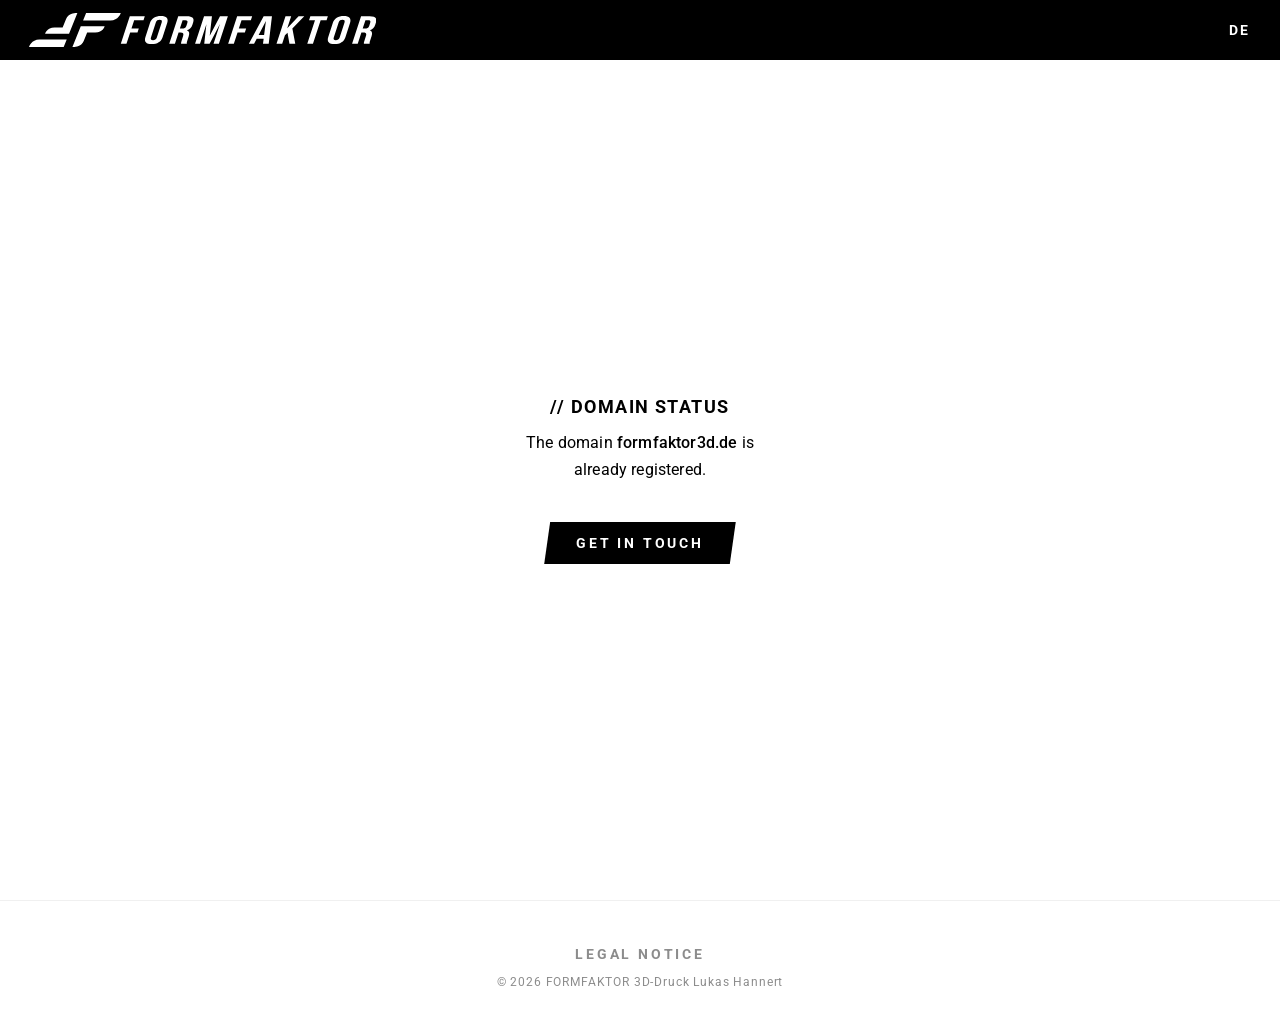
<file: index.html>
<!DOCTYPE html>
<html lang="de">
<head>
<meta charset="UTF-8">
<meta name="viewport" content="width=device-width, initial-scale=1.0">
<title>formfaktor3d.de</title>
<meta name="description" content="FORMFAKTOR 3D-Druckdienstleistungen – 3D-Scan, 3D-Konstruktion und 3D-Druck in Kirchheim unter Teck.">
<link rel="icon" href="favicon.png" type="image/png">
<link rel="shortcut icon" href="favicon.png">
<link rel="apple-touch-icon" href="favicon.png">
<meta name="theme-color" content="#000000">
<meta property="og:type" content="website">
<meta property="og:title" content="FORMFAKTOR – 3D-Druck Kirchheim unter Teck">
<meta property="og:description" content="3D-Scan, 3D-Konstruktion und 3D-Druck – FORMFAKTOR, Kirchheim unter Teck.">
<meta property="og:url" content="https://formfaktor3d.de/">
<meta property="og:image" content="https://formfaktor3d.de/favicon.png">
<link rel="stylesheet" href="styles.css">
</head>
<body>

<div id="topbar-placeholder" style="position:fixed;top:0;left:0;right:0;height:60px;background:#000;z-index:200;"></div>

<main>
  <div class="card" role="main">
    <p class="eyebrow" data-i18n="eyebrow">// Domain-Status</p>
    <p class="message" data-i18n-html="message">Die Domain <strong>formfaktor3d.de</strong> ist bereits registriert.</p>
    <a href="mailto:lukas.hannert@formfaktor3d.de" class="contact-link" data-i18n="cta">Kontakt aufnehmen</a>
  </div>
</main>

<div id="footer-placeholder"></div>

<script src="components/components.js"></script>

<script>
const t = {
  de: {
    title:     'formfaktor3d.de',
    eyebrow:   '// Domain-Status',
    message:   'Die Domain <strong>formfaktor3d.de</strong> ist bereits registriert.',
    cta:       'Kontakt aufnehmen',
    copyright: '© 2026 FORMFAKTOR 3D-Druck Lukas Hannert',
    imprint:   'Impressum',
    back:      'Zurück zur Startseite'
  },
  en: {
    title:     'formfaktor3d.de',
    eyebrow:   '// Domain Status',
    message:   'The domain <strong>formfaktor3d.de</strong> is already registered.',
    cta:       'Get in touch',
    copyright: '© 2026 FORMFAKTOR 3D-Druck Lukas Hannert',
    imprint:   'Legal Notice',
    back:      'Back to Homepage'
  }
};

let currentLang = 'de';

function toggleLang() {
  setLang(currentLang === 'de' ? 'en' : 'de');
}

function setLang(lang) {
  currentLang = lang;
  document.documentElement.lang = lang;
  document.title = t[lang].title;
  const toggle = document.getElementById('langToggle');
  if (toggle) toggle.textContent = lang === 'de' ? 'EN' : 'DE';
  document.querySelectorAll('[data-i18n]').forEach(el => {
    el.textContent = t[lang][el.dataset.i18n];
  });
  document.querySelectorAll('[data-i18n-html]').forEach(el => {
    el.innerHTML = t[lang][el.dataset.i18nHtml];
  });
  localStorage.setItem('ff-lang', lang);
}

(function init() {
  const saved   = localStorage.getItem('ff-lang');
  const browser = navigator.language && navigator.language.startsWith('en') ? 'en' : 'de';
  (window.__componentsLoaded || Promise.resolve()).then(() => setLang(saved || browser));
})();
</script>

<script>
(function() {
  if (!('ontouchstart' in window)) return;
  var A = '#85AFFF';
  var map = [
    { q: '.lang-toggle',  p: 'color',      r: '#ffffff' },
    { q: '.contact-link', p: 'background', r: '#000000' },
    { q: 'footer a',      p: 'color',      r: '#000000' }
  ];
  document.addEventListener('touchend', function(e) {
    for (var i = 0; i < map.length; i++) {
      var el = e.target.closest(map[i].q);
      if (!el) continue;
      (function(el, p, r) {
        el.style.transition = 'none';
        el.style[p] = A;
        requestAnimationFrame(function() { requestAnimationFrame(function() {
          el.style.transition = p + ' 2s ease';
          el.style[p] = r;
          setTimeout(function() { el.style.transition = ''; el.style[p] = ''; }, 2200);
        }); });
      })(el, map[i].p, map[i].r);
      break;
    }
  }, { passive: true });
})();
</script>

<script defer src='https://static.cloudflareinsights.com/beacon.min.js' data-cf-beacon='{"token": "37c0e6c49fff438e8a053b1aeec3fb71"}'></script>
</body>
</html>
</file>
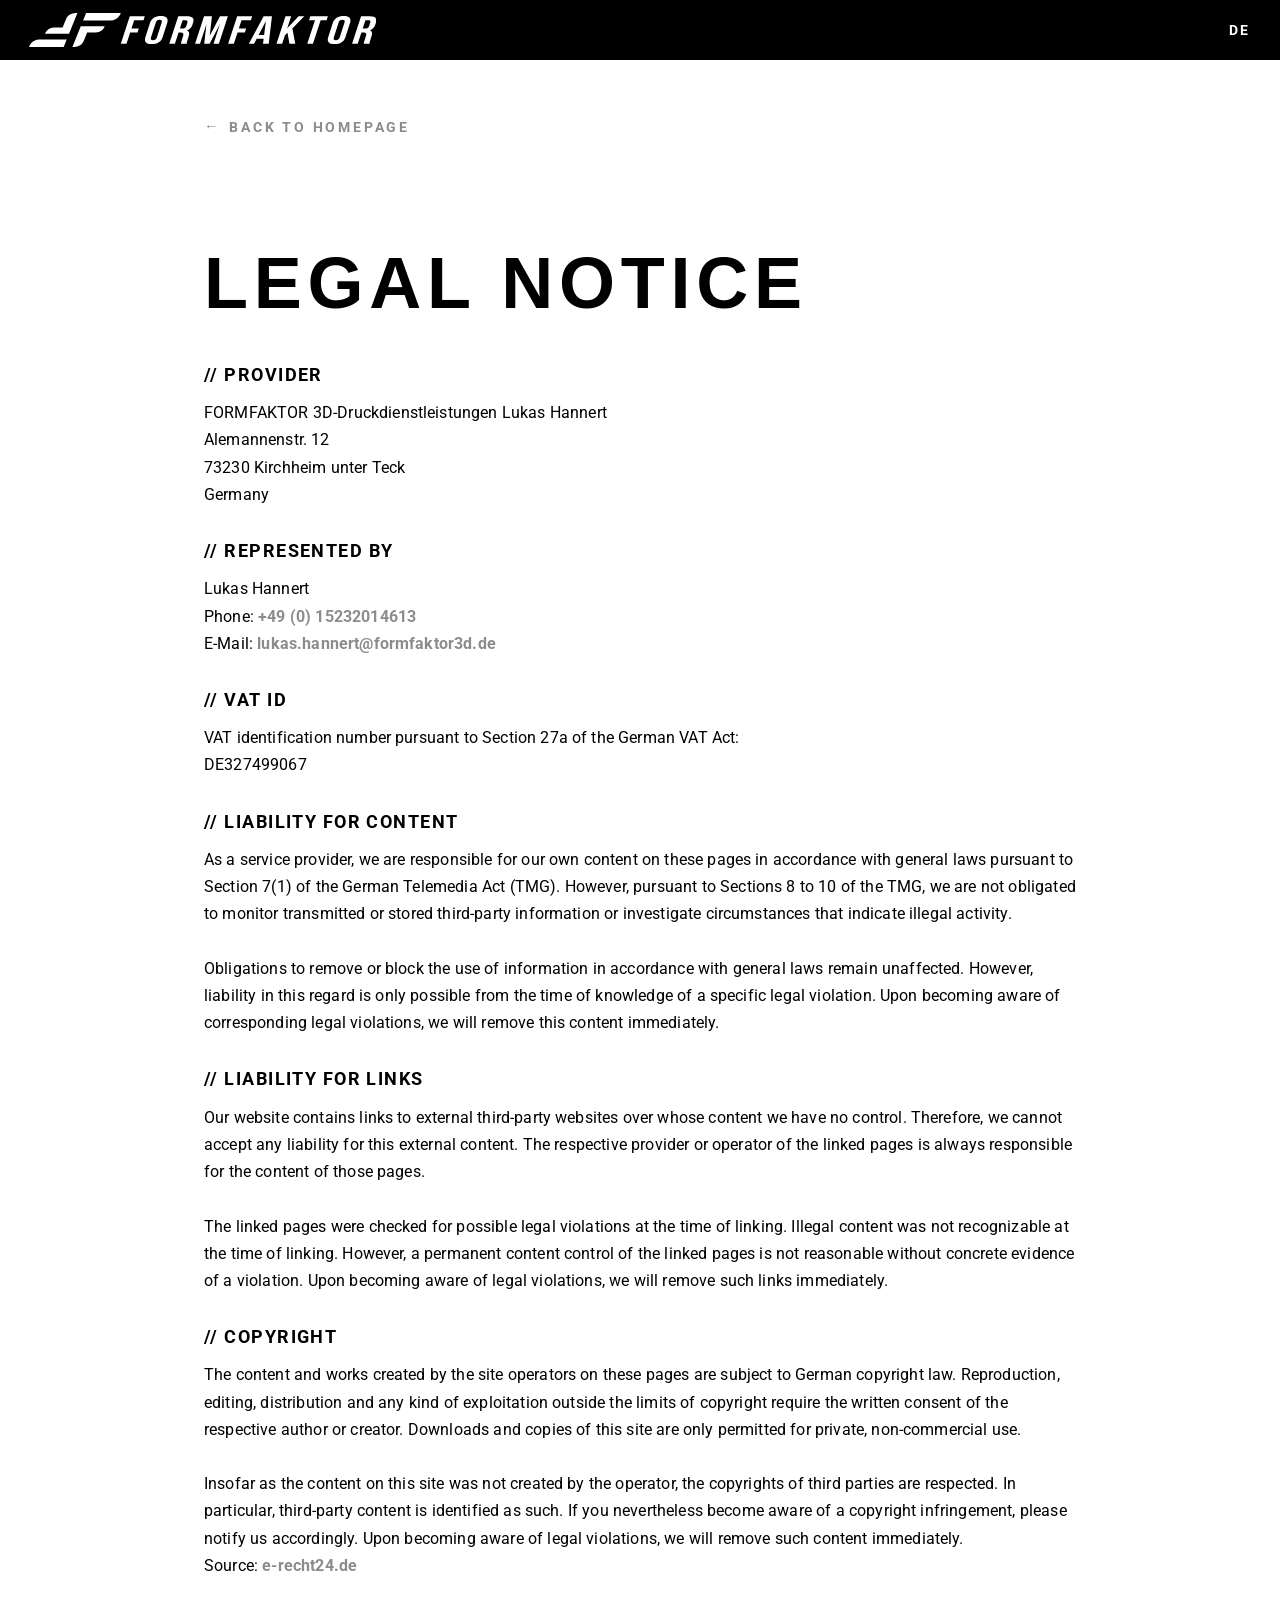
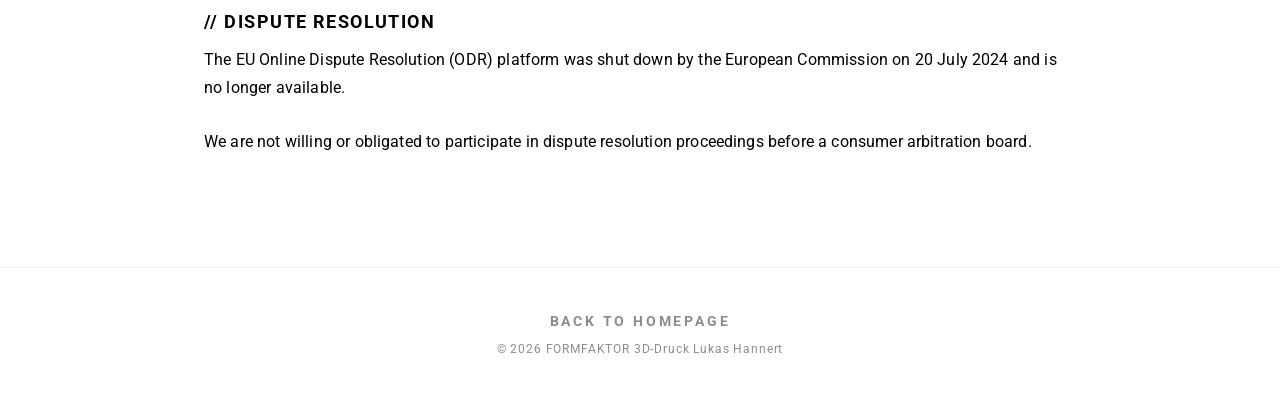
<file: impressum/index.html>
<!DOCTYPE html>
<html lang="de">
<head>
<meta charset="UTF-8">
<meta name="viewport" content="width=device-width, initial-scale=1.0">
<title>Impressum – formfaktor3d.de</title>
<meta name="description" content="Impressum und rechtliche Hinweise – FORMFAKTOR 3D-Druckdienstleistungen Lukas Hannert, Kirchheim unter Teck.">
<link rel="icon" href="favicon.png" type="image/png">
<link rel="shortcut icon" href="favicon.png">
<link rel="apple-touch-icon" href="favicon.png">
<meta name="theme-color" content="#000000">
<link rel="stylesheet" href="../styles.css">
</head>
<body>

<div id="topbar-placeholder" style="position:fixed;top:0;left:0;right:0;height:60px;background:#000;z-index:200;"></div>

<div class="container">
  <a href="/" class="back-link" data-i18n="back">Zurück zur Startseite</a>
  <h1 class="page-title" data-i18n="pageTitle">Impressum</h1>

  <div class="imprint-card">

    <div class="imprint-section">
      <p class="section-label" data-i18n="lbl_provider">// Anbieter</p>
      <div class="section-content" data-i18n-html="content_provider">
        FORMFAKTOR 3D-Druckdienstleistungen Lukas Hannert<br>
        Alemannenstr. 12<br>73230 Kirchheim unter Teck<br>Deutschland
      </div>
    </div>

    <div class="imprint-section">
      <p class="section-label" data-i18n="lbl_contact">// Vertreten durch</p>
      <div class="section-content" data-i18n-html="content_contact">
        Lukas Hannert<br>
        Telefon: <a href="tel:+4915232014613">+49 (0) 15232014613</a><br>
        E-Mail: <a href="mailto:lukas.hannert@formfaktor3d.de">lukas.hannert@formfaktor3d.de</a>
      </div>
    </div>

    <div class="imprint-section">
      <p class="section-label" data-i18n="lbl_vat">// Umsatzsteuer-ID</p>
      <div class="section-content" data-i18n-html="content_vat">
        Umsatzsteuer-Identifikationsnummer gemäß § 27a Umsatzsteuergesetz:<br>
        DE327499067
      </div>
    </div>

    <div class="imprint-section">
      <p class="section-label" data-i18n="lbl_liability_content">// Haftung für Inhalte</p>
      <div class="section-content" data-i18n-html="content_liability_content">
        Als Diensteanbieter sind wir gemäß § 7 Abs.1 TMG für eigene Inhalte auf diesen Seiten nach den allgemeinen Gesetzen verantwortlich. Nach §§ 8 bis 10 TMG sind wir als Diensteanbieter jedoch nicht verpflichtet, übermittelte oder gespeicherte fremde Informationen zu überwachen oder nach Umständen zu forschen, die auf eine rechtswidrige Tätigkeit hinweisen.<br><br>
        Verpflichtungen zur Entfernung oder Sperrung der Nutzung von Informationen nach den allgemeinen Gesetzen bleiben hiervon unberührt. Eine diesbezügliche Haftung ist jedoch erst ab dem Zeitpunkt der Kenntnis einer konkreten Rechtsverletzung möglich. Bei Bekanntwerden von entsprechenden Rechtsverletzungen werden wir diese Inhalte umgehend entfernen.
      </div>
    </div>

    <div class="imprint-section">
      <p class="section-label" data-i18n="lbl_liability_links">// Haftung für Links</p>
      <div class="section-content" data-i18n-html="content_liability_links">
        Unser Angebot enthält Links zu externen Websites Dritter, auf deren Inhalte wir keinen Einfluss haben. Deshalb können wir für diese fremden Inhalte auch keine Gewähr übernehmen. Für die Inhalte der verlinkten Seiten ist stets der jeweilige Anbieter oder Betreiber der Seiten verantwortlich.<br><br>
        Die verlinkten Seiten wurden zum Zeitpunkt der Verlinkung auf mögliche Rechtsverstöße überprüft. Rechtswidrige Inhalte waren zum Zeitpunkt der Verlinkung nicht erkennbar. Eine permanente inhaltliche Kontrolle der verlinkten Seiten ist jedoch ohne konkrete Anhaltspunkte einer Rechtsverletzung nicht zumutbar. Bei Bekanntwerden von Rechtsverletzungen werden wir derartige Links umgehend entfernen.
      </div>
    </div>

    <div class="imprint-section">
      <p class="section-label" data-i18n="lbl_copyright">// Urheberrecht</p>
      <div class="section-content" data-i18n-html="content_copyright">
        Die durch die Seitenbetreiber erstellten Inhalte und Werke auf diesen Seiten unterliegen dem deutschen Urheberrecht. Die Vervielfältigung, Bearbeitung, Verbreitung und jede Art der Verwertung außerhalb der Grenzen des Urheberrechtes bedürfen der schriftlichen Zustimmung des jeweiligen Autors bzw. Erstellers. Downloads und Kopien dieser Seite sind nur für den privaten, nicht kommerziellen Gebrauch gestattet.<br><br>
        Soweit die Inhalte auf dieser Seite nicht vom Betreiber erstellt wurden, werden die Urheberrechte Dritter beachtet. Insbesondere werden Inhalte Dritter als solche gekennzeichnet. Sollten Sie trotzdem auf eine Urheberrechtsverletzung aufmerksam werden, bitten wir um einen entsprechenden Hinweis. Bei Bekanntwerden von Rechtsverletzungen werden wir derartige Inhalte umgehend entfernen.<br>
        Quelle: <a href="https://www.e-recht24.de" target="_blank" rel="noopener noreferrer">e-recht24.de</a>
      </div>
    </div>

    <div class="imprint-section">
      <p class="section-label" data-i18n="lbl_dispute">// Streitschlichtung</p>
      <div class="section-content" data-i18n-html="content_dispute">
        Die EU-Plattform zur Online-Streitbeilegung (OS) wurde von der Europäischen Kommission zum 20. Juli 2024 abgeschaltet und ist nicht mehr erreichbar.<br><br>
        Wir sind nicht bereit oder verpflichtet, an Streitbeilegungsverfahren vor einer Verbraucherschlichtungsstelle teilzunehmen.
      </div>
    </div>

  </div>
</div>

<div id="footer-placeholder"></div>

<script src="../components/components.js"></script>

<script>
const t = {
  de: {
    title:      'Impressum – formfaktor3d.de',
    pageTitle:  'Impressum',
    back:       'Zurück zur Startseite',
    imprint:    'Impressum',
    copyright:  '© 2026 FORMFAKTOR 3D-Druck Lukas Hannert',
    lbl_provider:          '// Anbieter',
    lbl_contact:           '// Vertreten durch',
    lbl_vat:               '// Umsatzsteuer-ID',
    lbl_liability_content: '// Haftung für Inhalte',
    lbl_liability_links:   '// Haftung für Links',
    lbl_copyright:         '// Urheberrecht',
    lbl_dispute:           '// Streitschlichtung',
    content_provider: 'FORMFAKTOR 3D-Druckdienstleistungen Lukas Hannert<br>Alemannenstr. 12<br>73230 Kirchheim unter Teck<br>Deutschland',
    content_contact:  'Lukas Hannert<br>Telefon: <a href="tel:+4915232014613">+49 (0) 15232014613</a><br>E-Mail: <a href="mailto:lukas.hannert@formfaktor3d.de">lukas.hannert@formfaktor3d.de</a>',
    content_vat:      'Umsatzsteuer-Identifikationsnummer gemäß § 27a Umsatzsteuergesetz:<br>DE327499067',
    content_liability_content: 'Als Diensteanbieter sind wir gemäß § 7 Abs.1 TMG für eigene Inhalte auf diesen Seiten nach den allgemeinen Gesetzen verantwortlich. Nach §§ 8 bis 10 TMG sind wir als Diensteanbieter jedoch nicht verpflichtet, übermittelte oder gespeicherte fremde Informationen zu überwachen oder nach Umständen zu forschen, die auf eine rechtswidrige Tätigkeit hinweisen.<br><br>Verpflichtungen zur Entfernung oder Sperrung der Nutzung von Informationen nach den allgemeinen Gesetzen bleiben hiervon unberührt. Eine diesbezügliche Haftung ist jedoch erst ab dem Zeitpunkt der Kenntnis einer konkreten Rechtsverletzung möglich. Bei Bekanntwerden von entsprechenden Rechtsverletzungen werden wir diese Inhalte umgehend entfernen.',
    content_liability_links: 'Unser Angebot enthält Links zu externen Websites Dritter, auf deren Inhalte wir keinen Einfluss haben. Deshalb können wir für diese fremden Inhalte auch keine Gewähr übernehmen. Für die Inhalte der verlinkten Seiten ist stets der jeweilige Anbieter oder Betreiber der Seiten verantwortlich.<br><br>Die verlinkten Seiten wurden zum Zeitpunkt der Verlinkung auf mögliche Rechtsverstöße überprüft. Rechtswidrige Inhalte waren zum Zeitpunkt der Verlinkung nicht erkennbar. Eine permanente inhaltliche Kontrolle der verlinkten Seiten ist jedoch ohne konkrete Anhaltspunkte einer Rechtsverletzung nicht zumutbar. Bei Bekanntwerden von Rechtsverletzungen werden wir derartige Links umgehend entfernen.',
    content_copyright: 'Die durch die Seitenbetreiber erstellten Inhalte und Werke auf diesen Seiten unterliegen dem deutschen Urheberrecht. Die Vervielfältigung, Bearbeitung, Verbreitung und jede Art der Verwertung außerhalb der Grenzen des Urheberrechtes bedürfen der schriftlichen Zustimmung des jeweiligen Autors bzw. Erstellers. Downloads und Kopien dieser Seite sind nur für den privaten, nicht kommerziellen Gebrauch gestattet.<br><br>Soweit die Inhalte auf dieser Seite nicht vom Betreiber erstellt wurden, werden die Urheberrechte Dritter beachtet. Insbesondere werden Inhalte Dritter als solche gekennzeichnet. Sollten Sie trotzdem auf eine Urheberrechtsverletzung aufmerksam werden, bitten wir um einen entsprechenden Hinweis. Bei Bekanntwerden von Rechtsverletzungen werden wir derartige Inhalte umgehend entfernen.<br>Quelle: <a href="https://www.e-recht24.de" target="_blank" rel="noopener noreferrer">e-recht24.de</a>',
    content_dispute: 'Die EU-Plattform zur Online-Streitbeilegung (OS) wurde von der Europäischen Kommission zum 20. Juli 2024 abgeschaltet und ist nicht mehr erreichbar.<br><br>Wir sind nicht bereit oder verpflichtet, an Streitbeilegungsverfahren vor einer Verbraucherschlichtungsstelle teilzunehmen.'
  },
  en: {
    title:      'Legal Notice – formfaktor3d.de',
    pageTitle:  'Legal Notice',
    back:       'Back to Homepage',
    imprint:    'Legal Notice',
    copyright:  '© 2026 FORMFAKTOR 3D-Druck Lukas Hannert',
    lbl_provider:          '// Provider',
    lbl_contact:           '// Represented by',
    lbl_vat:               '// VAT ID',
    lbl_liability_content: '// Liability for Content',
    lbl_liability_links:   '// Liability for Links',
    lbl_copyright:         '// Copyright',
    lbl_dispute:           '// Dispute Resolution',
    content_provider: 'FORMFAKTOR 3D-Druckdienstleistungen Lukas Hannert<br>Alemannenstr. 12<br>73230 Kirchheim unter Teck<br>Germany',
    content_contact:  'Lukas Hannert<br>Phone: <a href="tel:+4915232014613">+49 (0) 15232014613</a><br>E-Mail: <a href="mailto:lukas.hannert@formfaktor3d.de">lukas.hannert@formfaktor3d.de</a>',
    content_vat:      'VAT identification number pursuant to Section 27a of the German VAT Act:<br>DE327499067',
    content_liability_content: 'As a service provider, we are responsible for our own content on these pages in accordance with general laws pursuant to Section 7(1) of the German Telemedia Act (TMG). However, pursuant to Sections 8 to 10 of the TMG, we are not obligated to monitor transmitted or stored third-party information or investigate circumstances that indicate illegal activity.<br><br>Obligations to remove or block the use of information in accordance with general laws remain unaffected. However, liability in this regard is only possible from the time of knowledge of a specific legal violation. Upon becoming aware of corresponding legal violations, we will remove this content immediately.',
    content_liability_links: 'Our website contains links to external third-party websites over whose content we have no control. Therefore, we cannot accept any liability for this external content. The respective provider or operator of the linked pages is always responsible for the content of those pages.<br><br>The linked pages were checked for possible legal violations at the time of linking. Illegal content was not recognizable at the time of linking. However, a permanent content control of the linked pages is not reasonable without concrete evidence of a violation. Upon becoming aware of legal violations, we will remove such links immediately.',
    content_copyright: 'The content and works created by the site operators on these pages are subject to German copyright law. Reproduction, editing, distribution and any kind of exploitation outside the limits of copyright require the written consent of the respective author or creator. Downloads and copies of this site are only permitted for private, non-commercial use.<br><br>Insofar as the content on this site was not created by the operator, the copyrights of third parties are respected. In particular, third-party content is identified as such. If you nevertheless become aware of a copyright infringement, please notify us accordingly. Upon becoming aware of legal violations, we will remove such content immediately.<br>Source: <a href="https://www.e-recht24.de" target="_blank" rel="noopener noreferrer">e-recht24.de</a>',
    content_dispute: 'The EU Online Dispute Resolution (ODR) platform was shut down by the European Commission on 20 July 2024 and is no longer available.<br><br>We are not willing or obligated to participate in dispute resolution proceedings before a consumer arbitration board.'
  }
};

let currentLang = 'de';

function toggleLang() {
  setLang(currentLang === 'de' ? 'en' : 'de');
}

function setLang(lang) {
  currentLang = lang;
  document.documentElement.lang = lang;
  document.title = t[lang].title;
  const toggle = document.getElementById('langToggle');
  if (toggle) toggle.textContent = lang === 'de' ? 'EN' : 'DE';
  document.querySelectorAll('[data-i18n]').forEach(el => {
    el.textContent = t[lang][el.dataset.i18n];
  });
  document.querySelectorAll('[data-i18n-html]').forEach(el => {
    const key = el.dataset.i18nHtml;
    if (t[lang][key]) el.innerHTML = t[lang][key];
  });
  localStorage.setItem('ff-lang', lang);
}

(function init() {
  const saved   = localStorage.getItem('ff-lang');
  const browser = navigator.language && navigator.language.startsWith('en') ? 'en' : 'de';
  (window.__componentsLoaded || Promise.resolve()).then(() => setLang(saved || browser));
})();
</script>

<script>
(function() {
  if (!('ontouchstart' in window)) return;
  var A = '#85AFFF';
  var map = [
    { q: '.lang-toggle', p: 'color', r: '#ffffff' },
    { q: '.back-link',   p: 'color', r: '#5a5a5a' },
    { q: 'footer a',     p: 'color', r: '#000000' }
  ];
  document.addEventListener('touchend', function(e) {
    for (var i = 0; i < map.length; i++) {
      var el = e.target.closest(map[i].q);
      if (!el) continue;
      (function(el, p, r) {
        el.style.transition = 'none';
        el.style[p] = A;
        requestAnimationFrame(function() { requestAnimationFrame(function() {
          el.style.transition = p + ' 2s ease';
          el.style[p] = r;
          setTimeout(function() { el.style.transition = ''; el.style[p] = ''; }, 2200);
        }); });
      })(el, map[i].p, map[i].r);
      break;
    }
  }, { passive: true });
})();
</script>

<script defer src='https://static.cloudflareinsights.com/beacon.min.js' data-cf-beacon='{"token": "37c0e6c49fff438e8a053b1aeec3fb71"}'></script>
</body>
</html>
</file>
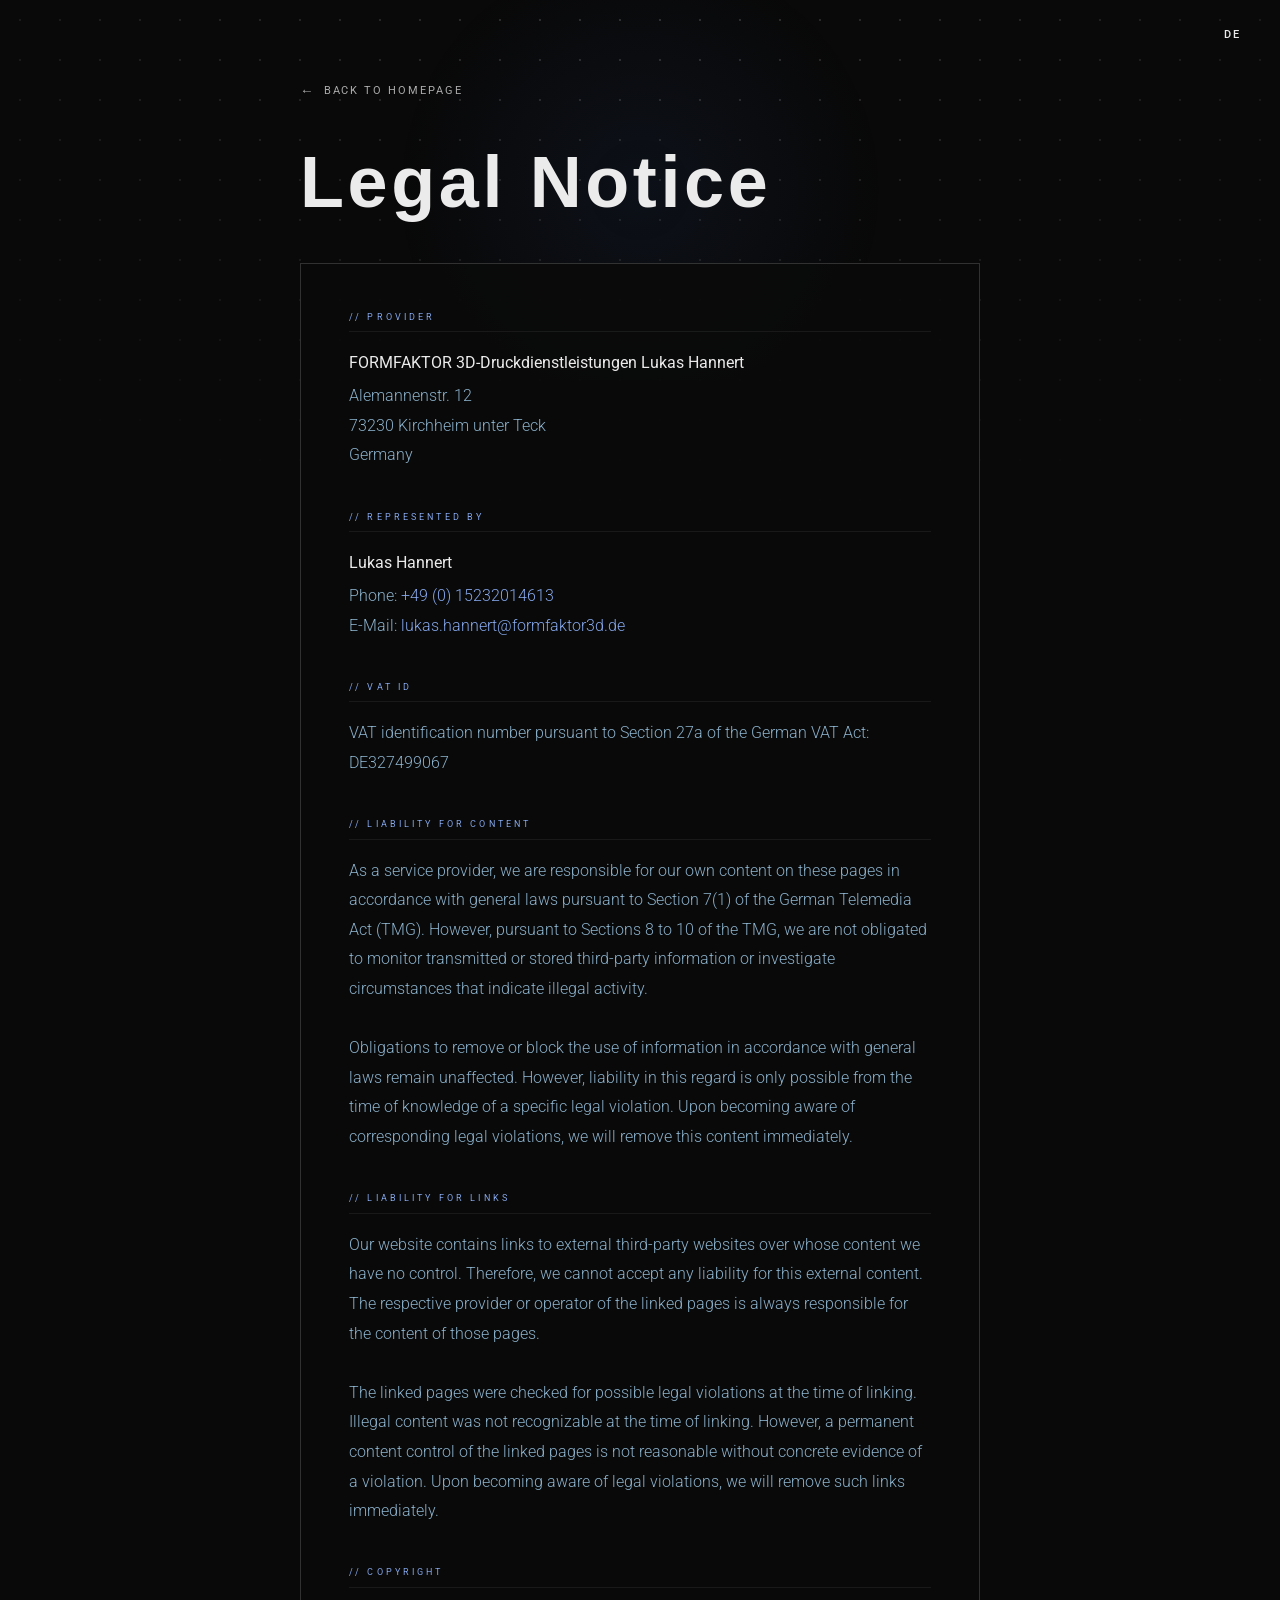
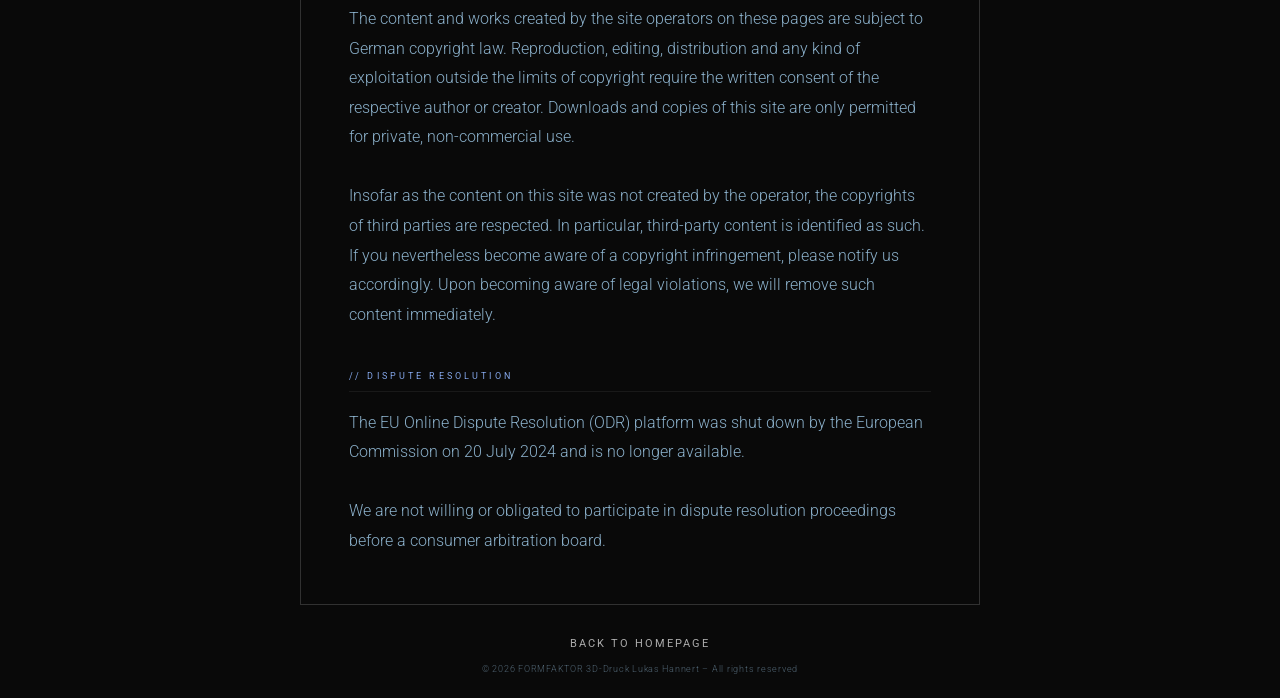
<file: impressum.html>
<!DOCTYPE html>
<html lang="de">
<head>
<meta charset="UTF-8">
<meta name="viewport" content="width=device-width, initial-scale=1.0">
<title>Impressum – formfaktor3d.de</title>
<meta name="description" content="Impressum und rechtliche Hinweise – FORMFAKTOR 3D-Druckdienstleistungen Lukas Hannert, Kirchheim unter Teck.">
<link rel="icon" href="favicon.png" type="image/png">
<link rel="shortcut icon" href="favicon.png">
<link rel="apple-touch-icon" href="favicon.png">
<meta name="theme-color" content="#090909">
<style>
  /* Bunny Fonts – DSGVO-konform, EU-gehostet, kein Tracking */
  @import url('https://fonts.bunny.net/css?family=bebas-neue:400|roboto:300,400,700&display=swap');

  :root {
    --bg:     #090909;
    --light:  #84a6e9;
    --white:  #ebebeb;
    --muted:  #8aafc9;
    --border: rgba(255,255,255,0.065);
  }
  *, *::before, *::after { box-sizing: border-box; margin: 0; padding: 0; }
  body {
    background: var(--bg);
    color: var(--white);
    font-family: 'Roboto', sans-serif;
    font-size: 12pt;
    font-weight: 300;
    min-height: 100vh;
    padding: 5rem 1.5rem 0;
    display: flex;
    flex-direction: column;
  }
  body::after {
    content: '';
    position: fixed;
    inset: 0;
    background-image: radial-gradient(circle, rgba(255,255,255,0.16) 1px, transparent 1px);
    background-size: 40px 40px;
    mask-image: radial-gradient(ellipse 85% 60% at 50% 0%, black 0%, transparent 100%);
    pointer-events: none;
    z-index: 0;
  }
  .glow {
    position: fixed;
    width: 640px; height: 380px;
    background: radial-gradient(circle, rgba(36,63,120,0.14) 0%, transparent 65%);
    top: 0; left: 50%;
    transform: translateX(-50%);
    pointer-events: none;
    z-index: 0;
  }

  /* ── Language Toggle ───────────────────────────── */
  .lang-toggle {
    position: fixed;
    top: 1.4rem;
    right: 1.6rem;
    z-index: 100;
    background: none;
    border: none;
    cursor: pointer;
    font-family: 'Roboto', sans-serif;
    font-size: 0.68rem;
    font-weight: 500;
    letter-spacing: 0.2em;
    text-transform: uppercase;
    color: var(--white);
    padding: 0.38rem 0.8rem;
    transition: color 0.2s;
  }
  .lang-toggle:hover { color: var(--light); }

  /* ── Layout ────────────────────────────────────── */
  .container {
    max-width: 680px;
    margin: 0 auto;
    margin-bottom: auto;
    position: relative;
    z-index: 1;
    animation: fadeUp 0.8s ease both;
  }
  .back-link {
    display: inline-flex;
    align-items: center;
    gap: 0.5rem;
    font-family: 'Roboto', sans-serif;
    font-size: 0.68rem;
    font-weight: 400;
    letter-spacing: 0.18em;
    text-transform: uppercase;
    color: var(--white);
    opacity: 0.72;
    text-decoration: none;
    margin-bottom: 3rem;
    transition: color 0.2s, opacity 0.2s;
  }
  .back-link:hover { color: var(--light); opacity: 1; }
  .back-link::before { content: '←'; font-size: 0.85rem; }

  .page-title {
    font-family: 'Bebas Neue', sans-serif;
    font-size: clamp(3rem, 10vw, 4.5rem);
    letter-spacing: 0.05em;
    color: var(--white);
    line-height: 1;
    margin-bottom: 2.8rem;
  }

  /* ── Imprint Card ──────────────────────────────── */
  .imprint-card {
    border: 1px solid rgba(255,255,255,0.16);
    background: rgba(11,11,11,0.9);
    padding: clamp(1.8rem, 5vw, 3rem);
    display: flex;
    flex-direction: column;
    gap: 2.6rem;
  }
  .section-label {
    font-family: 'Roboto', sans-serif;
    font-size: 0.56rem;
    font-weight: 400;
    letter-spacing: 0.35em;
    text-transform: uppercase;
    color: var(--light);
    margin-bottom: 1rem;
    padding-bottom: 0.6rem;
    border-bottom: 1px solid var(--border);
  }
  .section-content {
    font-family: 'Roboto', sans-serif;
    font-size: 1rem;
    font-weight: 300;
    line-height: 1.85;
    color: var(--muted);
  }
  .section-content strong {
    color: var(--white);
    font-weight: 400;
    display: block;
    margin-bottom: 0.2rem;
  }
  .section-content a {
    color: var(--light);
    text-decoration: none;
    transition: color 0.2s;
  }
  .section-content a:hover { color: var(--white); }

  /* ── Footer ────────────────────────────────────── */
  footer {
    display: flex;
    flex-direction: column;
    align-items: center;
    justify-content: center;
    gap: 0.85rem;
    padding: 2rem 1.5rem 1.5rem;
  }
  .footer-copy {
    font-family: 'Roboto', sans-serif;
    font-size: 0.58rem;
    font-weight: 300;
    letter-spacing: 0.08em;
    color: var(--muted);
    opacity: 0.55;
    white-space: nowrap;
  }
  footer a {
    font-family: 'Roboto', sans-serif;
    font-size: 0.68rem;
    font-weight: 400;
    letter-spacing: 0.18em;
    text-transform: uppercase;
    color: var(--white);
    opacity: 0.72;
    text-decoration: none;
    transition: color 0.2s, opacity 0.2s;
  }
  footer a:hover { color: var(--light); opacity: 1; }

  @keyframes fadeUp { from { opacity: 0; transform: translateY(18px); } to { opacity: 1; transform: translateY(0); } }
</style>
</head>
<body>
<div class="glow"></div>

<button class="lang-toggle" id="langToggle" onclick="toggleLang()" aria-label="Switch language">EN</button>

<div class="container">
  <a href="index.html" class="back-link" data-i18n="back">Zurück zur Startseite</a>
  <h1 class="page-title" data-i18n="pageTitle">Impressum</h1>

  <div class="imprint-card">

    <div class="imprint-section">
      <p class="section-label" data-i18n="lbl_provider">// Anbieter</p>
      <div class="section-content" data-i18n-html="content_provider">
        <strong>FORMFAKTOR 3D-Druckdienstleistungen Lukas Hannert</strong>
        Alemannenstr. 12<br>73230 Kirchheim unter Teck
      </div>
    </div>

    <div class="imprint-section">
      <p class="section-label" data-i18n="lbl_contact">// Vertreten durch</p>
      <div class="section-content" data-i18n-html="content_contact">
        <strong>Lukas Hannert</strong>
        Telefon: <a href="tel:+4915232014613">+49 (0) 15232014613</a><br>
        E-Mail: <a href="mailto:lukas.hannert@formfaktor3d.de">lukas.hannert@formfaktor3d.de</a>
      </div>
    </div>

    <div class="imprint-section">
      <p class="section-label" data-i18n="lbl_vat">// Umsatzsteuer-ID</p>
      <div class="section-content" data-i18n-html="content_vat">
        Umsatzsteuer-Identifikationsnummer gemäß § 27a Umsatzsteuergesetz:<br>
        DE327499067
      </div>
    </div>

    <div class="imprint-section">
      <p class="section-label" data-i18n="lbl_liability_content">// Haftung für Inhalte</p>
      <div class="section-content" data-i18n-html="content_liability_content">
        Als Diensteanbieter sind wir gemäß § 7 Abs.1 TMG für eigene Inhalte auf diesen Seiten nach den allgemeinen Gesetzen verantwortlich. Nach §§ 8 bis 10 TMG sind wir als Diensteanbieter jedoch nicht verpflichtet, übermittelte oder gespeicherte fremde Informationen zu überwachen oder nach Umständen zu forschen, die auf eine rechtswidrige Tätigkeit hinweisen.<br><br>
        Verpflichtungen zur Entfernung oder Sperrung der Nutzung von Informationen nach den allgemeinen Gesetzen bleiben hiervon unberührt. Eine diesbezügliche Haftung ist jedoch erst ab dem Zeitpunkt der Kenntnis einer konkreten Rechtsverletzung möglich. Bei Bekanntwerden von entsprechenden Rechtsverletzungen werden wir diese Inhalte umgehend entfernen.
      </div>
    </div>

    <div class="imprint-section">
      <p class="section-label" data-i18n="lbl_liability_links">// Haftung für Links</p>
      <div class="section-content" data-i18n-html="content_liability_links">
        Unser Angebot enthält Links zu externen Websites Dritter, auf deren Inhalte wir keinen Einfluss haben. Deshalb können wir für diese fremden Inhalte auch keine Gewähr übernehmen. Für die Inhalte der verlinkten Seiten ist stets der jeweilige Anbieter oder Betreiber der Seiten verantwortlich.<br><br>
        Die verlinkten Seiten wurden zum Zeitpunkt der Verlinkung auf mögliche Rechtsverstöße überprüft. Rechtswidrige Inhalte waren zum Zeitpunkt der Verlinkung nicht erkennbar. Eine permanente inhaltliche Kontrolle der verlinkten Seiten ist jedoch ohne konkrete Anhaltspunkte einer Rechtsverletzung nicht zumutbar. Bei Bekanntwerden von Rechtsverletzungen werden wir derartige Links umgehend entfernen.
      </div>
    </div>

    <div class="imprint-section">
      <p class="section-label" data-i18n="lbl_copyright">// Urheberrecht</p>
      <div class="section-content" data-i18n-html="content_copyright">
        Die durch die Seitenbetreiber erstellten Inhalte und Werke auf diesen Seiten unterliegen dem deutschen Urheberrecht. Die Vervielfältigung, Bearbeitung, Verbreitung und jede Art der Verwertung außerhalb der Grenzen des Urheberrechtes bedürfen der schriftlichen Zustimmung des jeweiligen Autors bzw. Erstellers. Downloads und Kopien dieser Seite sind nur für den privaten, nicht kommerziellen Gebrauch gestattet.<br><br>
        Soweit die Inhalte auf dieser Seite nicht vom Betreiber erstellt wurden, werden die Urheberrechte Dritter beachtet. Insbesondere werden Inhalte Dritter als solche gekennzeichnet. Sollten Sie trotzdem auf eine Urheberrechtsverletzung aufmerksam werden, bitten wir um einen entsprechenden Hinweis. Bei Bekanntwerden von Rechtsverletzungen werden wir derartige Inhalte umgehend entfernen.<br><br>
        <span style="font-size:0.75rem;opacity:0.45;">Quelle: <a href="https://www.e-recht24.de" target="_blank" rel="noopener noreferrer">e-recht24.de</a></span>
      </div>
    </div>

    <div class="imprint-section">
      <p class="section-label" data-i18n="lbl_dispute">// Streitschlichtung</p>
      <div class="section-content" data-i18n-html="content_dispute">
        Die EU-Plattform zur Online-Streitbeilegung (OS) wurde von der Europäischen Kommission zum 20. Juli 2024 abgeschaltet und ist nicht mehr erreichbar.<br><br>
        Wir sind nicht bereit oder verpflichtet, an Streitbeilegungsverfahren vor einer Verbraucherschlichtungsstelle teilzunehmen.
      </div>
    </div>

  </div>
</div>

<footer>
  <a href="index.html" data-i18n="back">Zurück zur Startseite</a>
  <span class="footer-copy" data-i18n="copyright">© 2026 FORMFAKTOR 3D-Druck Lukas Hannert – Alle Rechte vorbehalten</span>
</footer>

<script>
const t = {
  de: {
    title:      'Impressum – formfaktor3d.de',
    pageTitle:  'Impressum',
    back:       'Zurück zur Startseite',
    copyright:  '© 2026 FORMFAKTOR 3D-Druck Lukas Hannert – Alle Rechte vorbehalten',
    lbl_provider:          '// Anbieter',
    lbl_contact:           '// Vertreten durch',
    lbl_vat:               '// Umsatzsteuer-ID',
    lbl_liability_content: '// Haftung für Inhalte',
    lbl_liability_links:   '// Haftung für Links',
    lbl_copyright:         '// Urheberrecht',
    lbl_dispute:           '// Streitschlichtung',
    content_provider: '<strong>FORMFAKTOR 3D-Druckdienstleistungen Lukas Hannert</strong>Alemannenstr. 12<br>73230 Kirchheim unter Teck',
    content_contact:  '<strong>Lukas Hannert</strong>Telefon: <a href="tel:+4915232014613">+49 (0) 15232014613</a><br>E-Mail: <a href="mailto:lukas.hannert@formfaktor3d.de">lukas.hannert@formfaktor3d.de</a>',
    content_vat:      'Umsatzsteuer-Identifikationsnummer gemäß § 27a Umsatzsteuergesetz:<br>DE327499067',
    content_liability_content: 'Als Diensteanbieter sind wir gemäß § 7 Abs.1 TMG für eigene Inhalte auf diesen Seiten nach den allgemeinen Gesetzen verantwortlich. Nach §§ 8 bis 10 TMG sind wir als Diensteanbieter jedoch nicht verpflichtet, übermittelte oder gespeicherte fremde Informationen zu überwachen oder nach Umständen zu forschen, die auf eine rechtswidrige Tätigkeit hinweisen.<br><br>Verpflichtungen zur Entfernung oder Sperrung der Nutzung von Informationen nach den allgemeinen Gesetzen bleiben hiervon unberührt. Eine diesbezügliche Haftung ist jedoch erst ab dem Zeitpunkt der Kenntnis einer konkreten Rechtsverletzung möglich. Bei Bekanntwerden von entsprechenden Rechtsverletzungen werden wir diese Inhalte umgehend entfernen.',
    content_liability_links: 'Unser Angebot enthält Links zu externen Websites Dritter, auf deren Inhalte wir keinen Einfluss haben. Deshalb können wir für diese fremden Inhalte auch keine Gewähr übernehmen. Für die Inhalte der verlinkten Seiten ist stets der jeweilige Anbieter oder Betreiber der Seiten verantwortlich.<br><br>Die verlinkten Seiten wurden zum Zeitpunkt der Verlinkung auf mögliche Rechtsverstöße überprüft. Rechtswidrige Inhalte waren zum Zeitpunkt der Verlinkung nicht erkennbar. Eine permanente inhaltliche Kontrolle der verlinkten Seiten ist jedoch ohne konkrete Anhaltspunkte einer Rechtsverletzung nicht zumutbar. Bei Bekanntwerden von Rechtsverletzungen werden wir derartige Links umgehend entfernen.',
    content_copyright: 'Die durch die Seitenbetreiber erstellten Inhalte und Werke auf diesen Seiten unterliegen dem deutschen Urheberrecht. Die Vervielfältigung, Bearbeitung, Verbreitung und jede Art der Verwertung außerhalb der Grenzen des Urheberrechtes bedürfen der schriftlichen Zustimmung des jeweiligen Autors bzw. Erstellers. Downloads und Kopien dieser Seite sind nur für den privaten, nicht kommerziellen Gebrauch gestattet.<br><br>Soweit die Inhalte auf dieser Seite nicht vom Betreiber erstellt wurden, werden die Urheberrechte Dritter beachtet. Insbesondere werden Inhalte Dritter als solche gekennzeichnet. Sollten Sie trotzdem auf eine Urheberrechtsverletzung aufmerksam werden, bitten wir um einen entsprechenden Hinweis. Bei Bekanntwerden von Rechtsverletzungen werden wir derartige Inhalte umgehend entfernen.<br><br><span style="font-size:0.75rem;opacity:0.45;">Quelle: <a href="https://www.e-recht24.de" target="_blank" rel="noopener noreferrer">e-recht24.de</a></span>',
    content_dispute: 'Die EU-Plattform zur Online-Streitbeilegung (OS) wurde von der Europäischen Kommission zum 20. Juli 2024 abgeschaltet und ist nicht mehr erreichbar.<br><br>Wir sind nicht bereit oder verpflichtet, an Streitbeilegungsverfahren vor einer Verbraucherschlichtungsstelle teilzunehmen.'
  },
  en: {
    title:      'Legal Notice – formfaktor3d.de',
    pageTitle:  'Legal Notice',
    back:       'Back to Homepage',
    copyright:  '© 2026 FORMFAKTOR 3D-Druck Lukas Hannert – All rights reserved',
    lbl_provider:          '// Provider',
    lbl_contact:           '// Represented by',
    lbl_vat:               '// VAT ID',
    lbl_liability_content: '// Liability for Content',
    lbl_liability_links:   '// Liability for Links',
    lbl_copyright:         '// Copyright',
    lbl_dispute:           '// Dispute Resolution',
    content_provider: '<strong>FORMFAKTOR 3D-Druckdienstleistungen Lukas Hannert</strong>Alemannenstr. 12<br>73230 Kirchheim unter Teck<br>Germany',
    content_contact:  '<strong>Lukas Hannert</strong>Phone: <a href="tel:+4915232014613">+49 (0) 15232014613</a><br>E-Mail: <a href="mailto:lukas.hannert@formfaktor3d.de">lukas.hannert@formfaktor3d.de</a>',
    content_vat:      'VAT identification number pursuant to Section 27a of the German VAT Act:<br>DE327499067',
    content_liability_content: 'As a service provider, we are responsible for our own content on these pages in accordance with general laws pursuant to Section 7(1) of the German Telemedia Act (TMG). However, pursuant to Sections 8 to 10 of the TMG, we are not obligated to monitor transmitted or stored third-party information or investigate circumstances that indicate illegal activity.<br><br>Obligations to remove or block the use of information in accordance with general laws remain unaffected. However, liability in this regard is only possible from the time of knowledge of a specific legal violation. Upon becoming aware of corresponding legal violations, we will remove this content immediately.',
    content_liability_links: 'Our website contains links to external third-party websites over whose content we have no control. Therefore, we cannot accept any liability for this external content. The respective provider or operator of the linked pages is always responsible for the content of those pages.<br><br>The linked pages were checked for possible legal violations at the time of linking. Illegal content was not recognizable at the time of linking. However, a permanent content control of the linked pages is not reasonable without concrete evidence of a violation. Upon becoming aware of legal violations, we will remove such links immediately.',
    content_copyright: 'The content and works created by the site operators on these pages are subject to German copyright law. Reproduction, editing, distribution and any kind of exploitation outside the limits of copyright require the written consent of the respective author or creator. Downloads and copies of this site are only permitted for private, non-commercial use.<br><br>Insofar as the content on this site was not created by the operator, the copyrights of third parties are respected. In particular, third-party content is identified as such. If you nevertheless become aware of a copyright infringement, please notify us accordingly. Upon becoming aware of legal violations, we will remove such content immediately.',
    content_dispute: 'The EU Online Dispute Resolution (ODR) platform was shut down by the European Commission on 20 July 2024 and is no longer available.<br><br>We are not willing or obligated to participate in dispute resolution proceedings before a consumer arbitration board.'
  }
};

let currentLang = 'de';

function toggleLang() {
  setLang(currentLang === 'de' ? 'en' : 'de');
}

function setLang(lang) {
  currentLang = lang;
  document.documentElement.lang = lang;
  document.title = t[lang].title;
  const toggle = document.getElementById('langToggle');
  if (toggle) toggle.textContent = lang === 'de' ? 'EN' : 'DE';
  document.querySelectorAll('[data-i18n]').forEach(el => {
    el.textContent = t[lang][el.dataset.i18n];
  });
  document.querySelectorAll('[data-i18n-html]').forEach(el => {
    const key = el.dataset.i18nHtml;
    if (t[lang][key]) el.innerHTML = t[lang][key];
  });
  localStorage.setItem('ff-lang', lang);
}

(function init() {
  const saved   = localStorage.getItem('ff-lang');
  const browser = navigator.language && navigator.language.startsWith('en') ? 'en' : 'de';
  setLang(saved || browser);
})();
</script>

<!-- Cloudflare Web Analytics -->
<script defer src='https://static.cloudflareinsights.com/beacon.min.js' data-cf-beacon='{"token": "37c0e6c49fff438e8a053b1aeec3fb71"}'></script>
</body>
</html>
</file>
<file: styles.css>
@import url('https://fonts.bunny.net/css?family=roboto:300,400,500,700,900|bebas-neue:400&display=swap');

/* ─── Design Tokens ─────────────────────────────────────── */
:root {
  /* Colors */
  --bg:      #ffffff;
  --surface: #ffffff;
  --topbar:  #000000;
  --text:    #000000;
  --link:    #8C8C8C;
  --accent:  #85AFFF;

  /* Shared – heading 3 (eyebrow + section labels) */
  --t-h3-size:   18px;
  --t-h3-weight: 700;
  --t-h3-ls:     0.08em;


  /* Impressum – heading 2 (page title) */
  --t-h2-size:   72px;
  --t-h2-weight: 900;
  --t-h2-ls:     0.08em;

  /* Shared – flowing/body text (landing page message + impressum content) */
  --t-content-size:   16px;
  --t-content-weight: 400;
  --t-content-lh:     1.7;
  --t-content-ls:     0.01em;

  /* Shared – UI buttons / nav links */
  --t-ui-size:   14px;
  --t-ui-weight: 700;
  --t-ui-ls:     0.2em;

  /* Shared – copyright / fine print */
  --t-copy-size:   12px;
  --t-copy-weight: 400;
  --t-copy-ls:     0.07em;
}

/* ─── Reset ──────────────────────────────────────────────── */
*, *::before, *::after {
  box-sizing: border-box;
  margin: 0;
  padding: 0;
  -webkit-tap-highlight-color: transparent;
}

/* ─── Base ───────────────────────────────────────────────── */
body {
  background: var(--bg);
  color: var(--text);
  font-family: 'Roboto', sans-serif;
  font-size: 12pt;
  font-weight: 300;
  min-height: 100vh;
  min-height: 100dvh;
  display: flex;
  flex-direction: column;
  padding-top: 60px;
}

/* ─── Topbar ─────────────────────────────────────────────── */
.topbar {
  position: fixed;
  top: 0; left: 0; right: 0;
  height: 60px;
  background: var(--topbar);
  z-index: 200;
  display: flex;
  align-items: center;
  justify-content: space-between;
  padding: 0 1.8rem;
}
.topbar-brand {
  display: flex;
  align-items: center;
  text-decoration: none;
}
.topbar-logo {
  height: 34px;
  width: auto;
  fill: #ffffff;
  display: block;
}
.lang-toggle {
  background: none;
  border: none;
  cursor: pointer;
  font-family: 'Roboto', sans-serif;
  font-size: var(--t-ui-size);
  font-weight: var(--t-ui-weight);
  letter-spacing: var(--t-ui-ls);
  text-transform: uppercase;
  color: #ffffff;
  padding: 0;
  transition: color 0.2s;
}

/* ─── Landing Page ───────────────────────────────────────── */
main {
  flex: 1;
  display: flex;
  flex-direction: column;
  align-items: center;
  justify-content: center;
  padding: 3rem 1.5rem;
  min-height: calc(100vh - 60px);
}
.card {
  background: var(--surface);
  max-width: 500px;
  width: 100%;
  padding: clamp(2.5rem, 7vw, 3.8rem);
  display: flex;
  flex-direction: column;
  align-items: center;
  text-align: center;
  animation: fadeIn 0.65s ease both;
}
.eyebrow {
  font-family: 'Roboto', sans-serif;
  font-size: var(--t-h3-size);
  font-weight: var(--t-h3-weight);
  letter-spacing: var(--t-h3-ls);
  text-transform: uppercase;
  color: var(--text);
  margin-bottom: 0.75rem;
}
.message, .section-content {
  font-family: 'Roboto', sans-serif;
  font-size: var(--t-content-size);
  font-weight: var(--t-content-weight);
  line-height: var(--t-content-lh);
  letter-spacing: var(--t-content-ls);
  color: var(--text);
}
.message {
  max-width: 275px;
  margin-bottom: 2.4rem;
}
.message strong { color: var(--text); font-weight: 500; }
.contact-link {
  display: inline-block;
  font-family: 'Roboto', sans-serif;
  font-size: var(--t-ui-size);
  font-weight: var(--t-ui-weight);
  letter-spacing: var(--t-ui-ls);
  text-transform: uppercase;
  color: #ffffff;
  background: #000000;
  padding: 0.82rem 2rem;
  text-decoration: none;
  transition: background 0.22s, color 0.22s;
  clip-path: polygon(6px 0%, 100% 0%, calc(100% - 6px) 100%, 0% 100%);
}
.contact-link:focus { outline: none; }

/* ─── Impressum ──────────────────────────────────────────── */
.container {
  max-width: 920px;
  width: 100%;
  margin: 0 auto;
  margin-bottom: auto;
  padding: 3.5rem 1.5rem 0;
  animation: fadeUp 0.65s ease both;
}
.back-link {
  display: inline-flex;
  align-items: center;
  gap: 0.5rem;
  font-family: 'Roboto', sans-serif;
  font-size: var(--t-ui-size);
  font-weight: var(--t-ui-weight);
  letter-spacing: var(--t-ui-ls);
  text-transform: uppercase;
  color: var(--link);
  text-decoration: none;
  margin-bottom: 7rem;
  transition: color 0.2s;
}
.back-link::before { content: '←'; font-size: 0.9rem; }
.page-title {
  font-family: 'Bebas Neue', sans-serif;
  font-size: var(--t-h2-size);
  font-weight: var(--t-h2-weight);
  letter-spacing: var(--t-h2-ls);
  text-transform: uppercase;
  color: var(--text);
  line-height: 1;
  margin-bottom: 2.8rem;
}
.imprint-card {
  background: var(--surface);
  padding: 0;
  display: flex;
  flex-direction: column;
  gap: 2rem;
  margin-bottom: 7rem;
}
.section-label {
  font-family: 'Roboto', sans-serif;
  font-size: var(--t-h3-size);
  font-weight: var(--t-h3-weight);
  letter-spacing: var(--t-h3-ls);
  text-transform: uppercase;
  color: var(--text);
  margin-bottom: 0.9rem;
  display: block;
}
.section-content strong {
  color: var(--text);
  font-weight: 500;
  display: block;
  margin-bottom: 0.25rem;
}
.section-content a {
  color: var(--link);
  font-weight: 700;
  text-decoration: none;
  transition: color 0.2s;
}

/* ─── Footer ─────────────────────────────────────────────── */
footer {
  display: flex;
  flex-direction: column;
  align-items: center;
  text-align: center;
  gap: 0.85rem;
  padding: 2.8rem 1.5rem;
  border-top: 1px solid rgba(0,0,0,0.06);
  background: var(--surface);
  opacity: 0;
  animation: fadeIn 0.65s ease 0.45s both;
}
footer a {
  font-family: 'Roboto', sans-serif;
  font-size: var(--t-ui-size);
  font-weight: var(--t-ui-weight);
  letter-spacing: var(--t-ui-ls);
  text-transform: uppercase;
  color: var(--link);
  text-decoration: none;
  transition: color 0.2s;
}
.footer-copy {
  font-family: 'Roboto', sans-serif;
  font-size: var(--t-copy-size);
  font-weight: var(--t-copy-weight);
  letter-spacing: var(--t-copy-ls);
  color: var(--link);
}

/* ─── Mobile ─────────────────────────────────────────────── */
@media (max-width: 600px) {
  .topbar-logo { height: 28px; }
}

/* ─── Hover States ───────────────────────────────────────── */
@media (hover: hover) {
  .lang-toggle:hover         { color: var(--accent); }
  .contact-link:hover        { background: var(--accent); color: #ffffff; }
  .back-link:hover           { color: var(--accent); }
  .section-content a:hover   { color: var(--accent); }
  footer a:hover             { color: var(--accent); }
}

/* ─── Animations ─────────────────────────────────────────── */
@keyframes fadeIn {
  from { opacity: 0; }
  to   { opacity: 1; }
}
@keyframes fadeUp {
  from { opacity: 0; transform: translateY(16px); }
  to   { opacity: 1; transform: translateY(0); }
}
</file>
